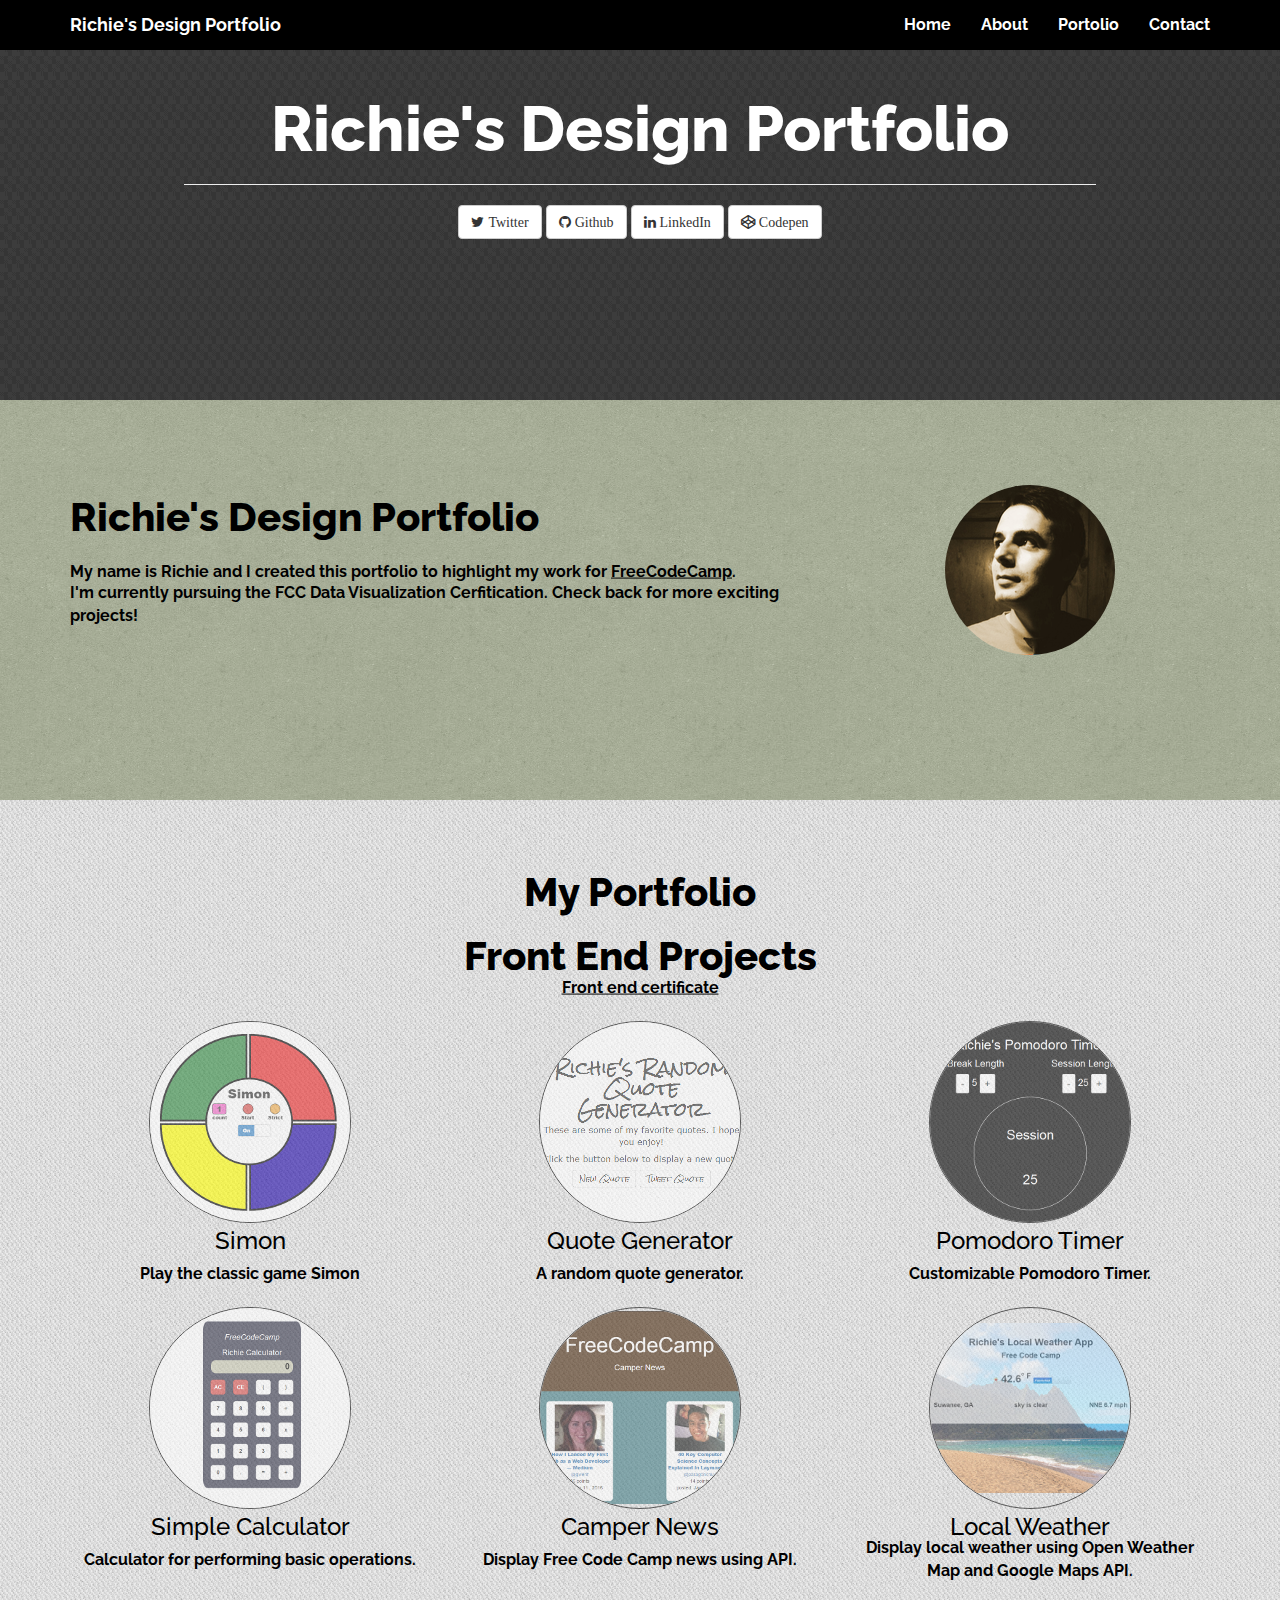
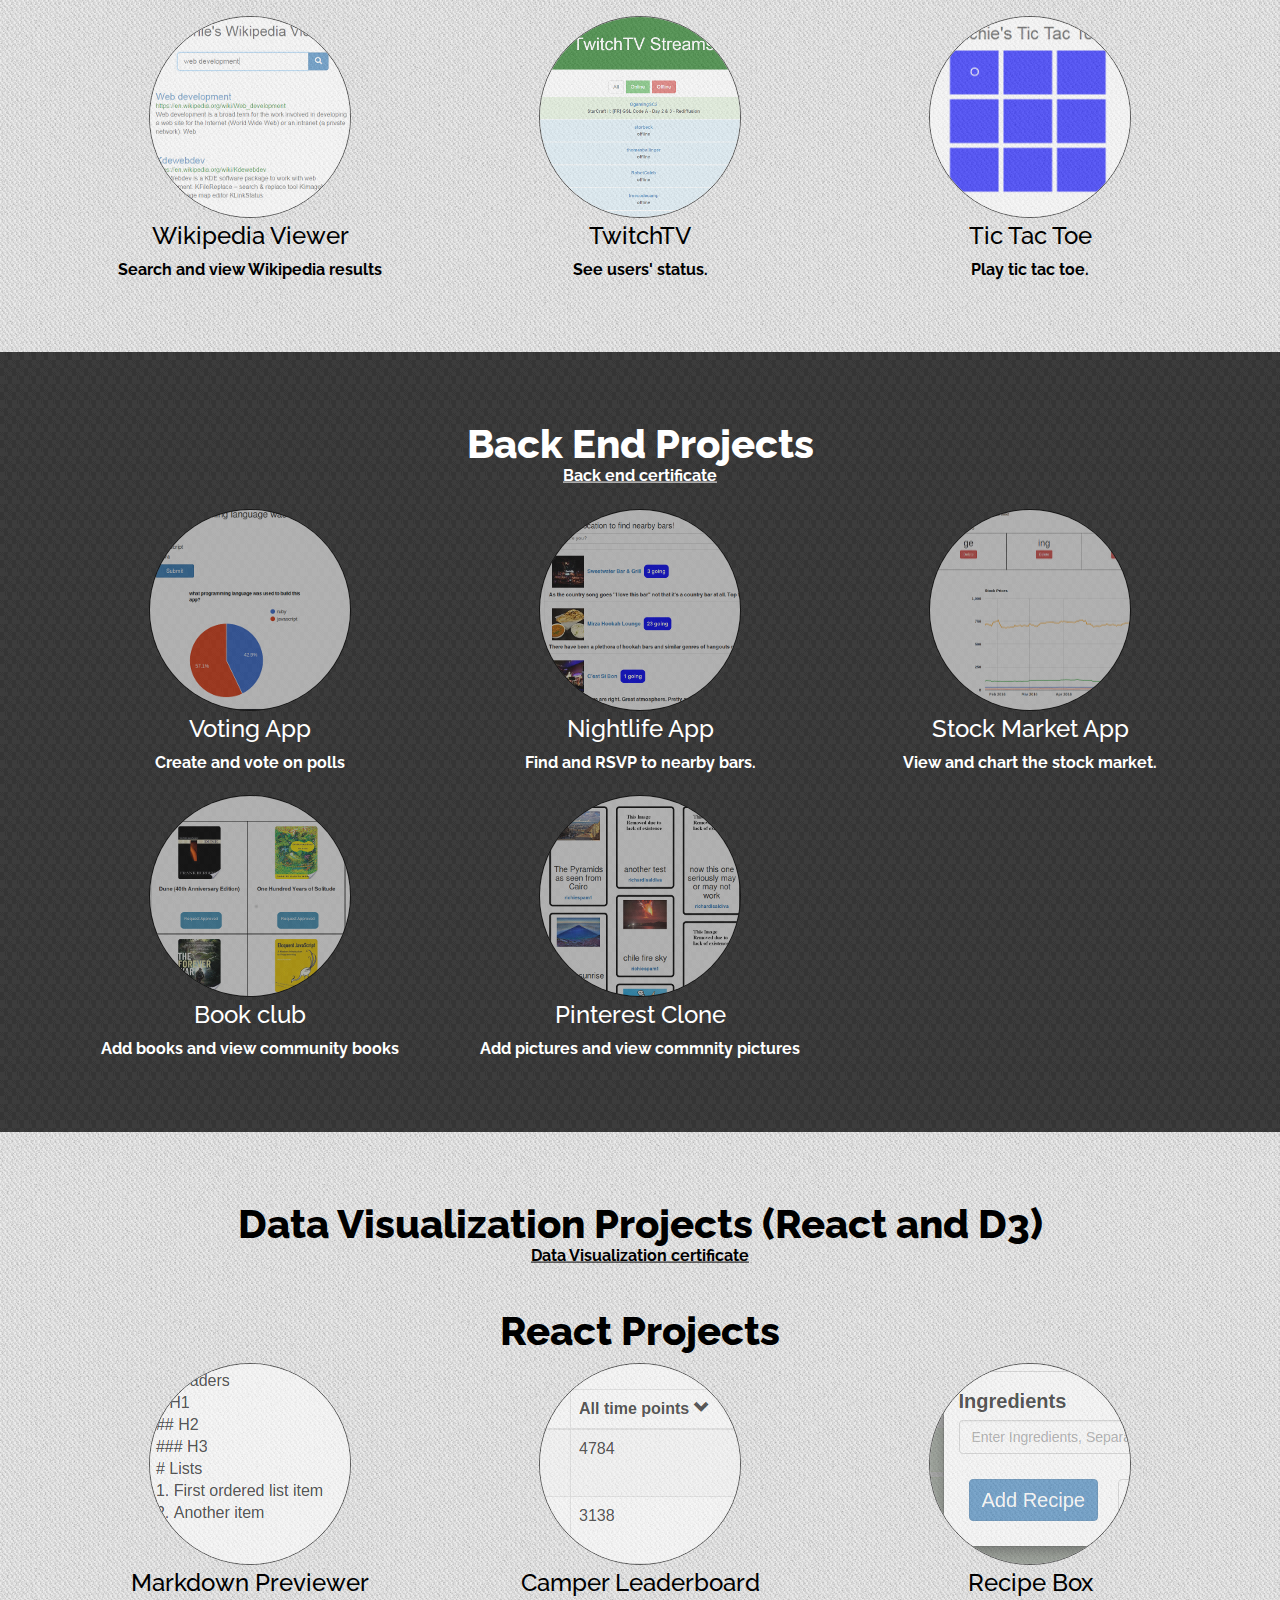
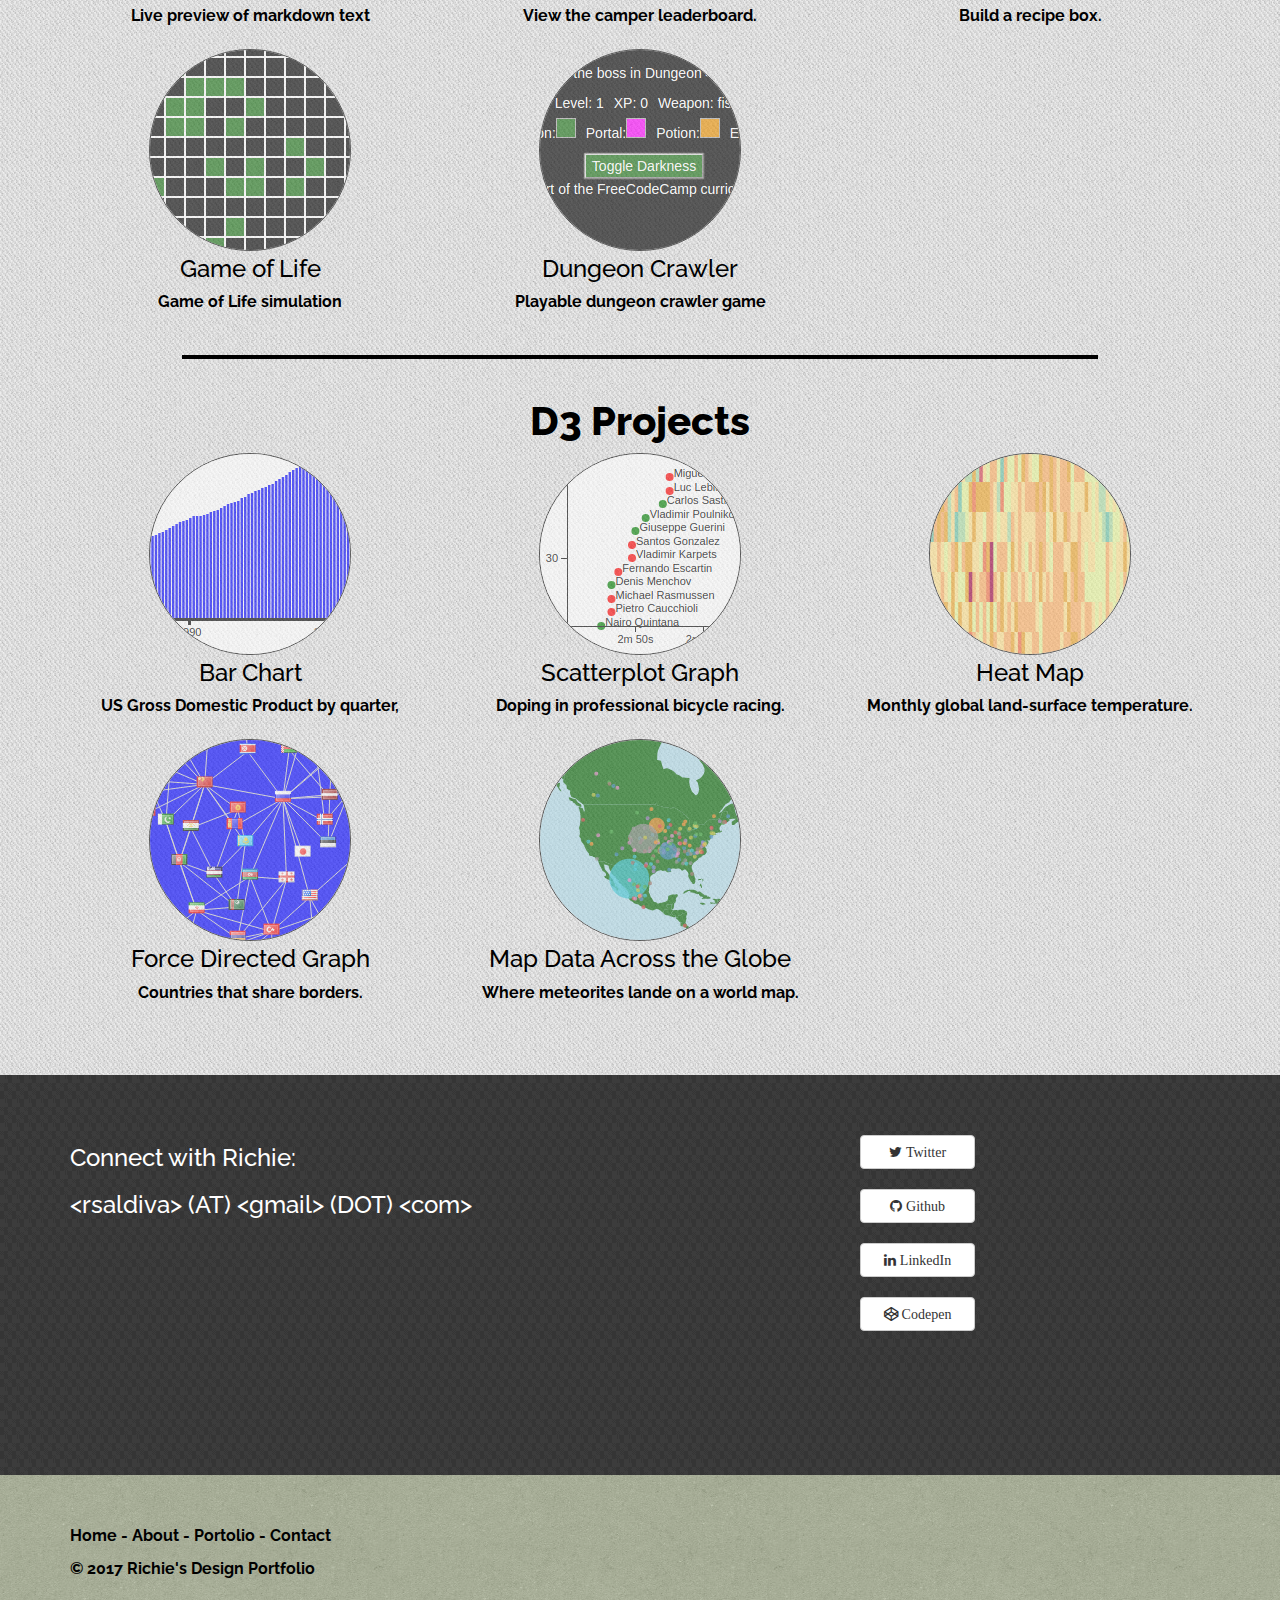
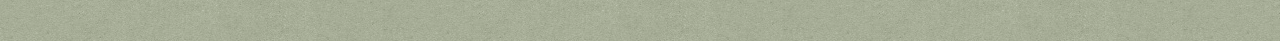
<file: index.html>
<!doctype html>

<html lang="en">

<head>
  <meta charset="utf-8">

  <title>Richie's Design Portfolio</title>
  <!-- Latest compiled and minified CSS -->
  <link rel="stylesheet" href="http://maxcdn.bootstrapcdn.com/bootstrap/3.3.6/css/bootstrap.min.css">
  <!-- font awesome -->
  <link rel="stylesheet" href="https://maxcdn.bootstrapcdn.com/font-awesome/4.5.0/css/font-awesome.min.css">

  <!-- jQuery library -->
  <script src="https://ajax.googleapis.com/ajax/libs/jquery/1.11.3/jquery.min.js"></script>

  <!-- Latest compiled JavaScript -->
  <script src="http://maxcdn.bootstrapcdn.com/bootstrap/3.3.6/js/bootstrap.min.js"></script>
  <!-- local javascript/jquery file -->
  <script src="js/custom.js"></script>
<link rel="icon" type="image/png" sizes="32x32" href="favicon-32x32.png">
  <!--local stylesheet -->
  <link rel="stylesheet" href="css/style.css">

   <link href='//fonts.googleapis.com/css?family=Raleway:400,700' rel='stylesheet' type='text/css'>

</head>

<body>
  <!--begin nav menu -->

  <nav class="navbar navbar-default navbar-fixed-top" role="navigation">
    <div class="container">
      <div class="navbar-header">
        <button type="button" class="navbar-toggle" data-toggle="collapse" data-target="#main-navbar-collapse">
          <span class="sr-only">Toggle navigation</span>
          <span class="icon-bar"></span>
          <span class="icon-bar"></span>
          <span class="icon-bar"></span>
        </button>

        <a class="navbar-brand" href="#">Richie's Design Portfolio</a>
      </div>

      <div class="collapse navbar-collapse" id="main-navbar-collapse">

        <ul class="nav navbar-nav navbar-right">
          <li><a href="#home">Home</a></li>
          <li><a href="#about">About</a></li>
          <li><a href="#portfolio">Portolio</a></li>
          <li><a href="#contact">Contact</a></li>
        </ul>
      </div>
    </div>
  </nav>
  <!--end nav menu -->

  <!--begin main body -->
  <!--begin home - jumbotron section -->
  <div class="jumbotron text-center home main-section">
    <div class="container">
      <a name="home"></a>
      <p>
        <h1>Richie's Design Portfolio</h1>
        <hr />
        <a href="https://twitter.com/richiespam1">
          <button type="button" class="btn btn-default" aria-label="Left Align">
            <span class="fa fa-twitter" aria-hidden="true"> Twitter</span>
          </button>
        </a>
        <a href="https://github.com/richardsa">
          <button type="button" class="btn btn-default" aria-label="Left Align">
            <span class="fa fa-github" aria-hidden="true"> Github</span>
          </button>
        </a>

        <a href="https://www.linkedin.com/in/richard-saldivar-478b6a10a">
          <button type="button" class="btn btn-default" aria-label="Left Align">
            <span class="fa fa-linkedin" aria-hidden="true"> LinkedIn</span>
          </button>
        </a>

        <a href="http://codepen.io/richardsa/">
          <button type="button" class="btn btn-default" aria-label="Left Align">
            <span class="fa fa-codepen" aria-hidden="true"> Codepen</span>
          </button>
        </a>
      </p>
    </div>

  </div>
  <!-- end home - jumbotron section -->
  <!-- begin about section -->
  <div class="about main-section">
    <div class="container">
      <div class="row">
        <div class="col-md-8">
          <a name="about"></a>
          <h1>Richie's Design Portfolio</h1>
          <br />
          <p>My name is Richie and I created this portfolio to highlight my work for <a href="http://freecodecamp.com/">FreeCodeCamp</a>.</p>
          <p>I'm currently pursuing the FCC Data Visualization Cerfitication. Check back for more exciting projects!</p>

        </div>
        <div class="col-md-4">
          <img src="images/me.png" class="center-block img-circle" />
        </div>

      </div>
    </div>

  </div>
  <!-- end about section -->
  <!-- begin portfolio section -->
  <div class="portfolio main-section">

      <a name="portfolio"></a>
      <div id="frontEnd">
        <div class="container">
      <div class="row text-center">
        <h1>My Portfolio</h1>
        <h2>Front End Projects</h2>
        <p><a href="https://www.freecodecamp.com/richardsa/front-end-certification">Front end certificate</a></p>
      </div>
      <div class="row text-center">
        <div class="col-md-4 portfolio-project">
          <a href="projects/simon/main.html"><img class="center-block" src="images/simon.png" />
            <div class="caption">
          </a>
          <h3>Simon</h3>
          <p>Play the classic game Simon</p>
          </div>

        </div>
        <div class="col-md-4 portfolio-project">
          <a href="projects/quote-generator/main.html"><img class="center-block" src="images/quote-gen_albnjd.png" /></a>
          <div class="caption">
            <h3>Quote Generator</h3>
            <p>A random quote generator.</p>
          </div>
        </div>
        <div class="col-md-4 portfolio-project">
          <a href="projects/pomodoro/main.html"> <img class="center-block" src="images/pomodoro_gfj02o.png" /></a>
          <div class="caption">
            <h3>Pomodoro Timer</h3>
            <p>Customizable Pomodoro Timer.</p>
          </div>
        </div>
        <!-- end portfolio row -->
        <!-- begin portfolio row -->
      </div>
      <div class="row text-center">
        <div class="col-md-4 portfolio-project">
          <a href="projects/calculator/main.html"><img class="center-block" src="images/calculator_mb33ql.png" /></a>
          <div class="caption">
            <h3>Simple Calculator</h3>
            <p>Calculator for performing basic operations.</p>
          </div>
        </div>
        <div class="col-md-4 portfolio-project">
          <a href="projects/camper-news/main.html"><img class="center-block" src="images/camper-news_jbwip0.png" /></a>
          <div class="caption">
            <h3>Camper News</h3>
            <p>Display Free Code Camp news using API.</p>
          </div>
        </div>

        <div class="col-md-4 portfolio-project">
          <a href="http://codepen.io/richardsa/full/qbmEJJ/"><img class="center-block" src="images/weather_ppzsxc.png" /></a>
          <div class="caption">
            <h3>Local Weather</h3>
            <p>Display local weather using Open Weather Map and Google Maps API.</p>
          </div>
        </div>

      </div>
      <!-- end portfolio row -->
      <!-- begin portfolio row -->
      <div class="row text-center">
        <div class="col-md-4 portfolio-project">
          <a href="projects/wikipedia-viewer/main.html"><img class="center-block" src="images/wikipedia_hqddn5.png" />
            <div class="caption">
          </a>
          <h3>Wikipedia Viewer</h3>
          <p>Search and view Wikipedia results</p>
          </div>

        </div>
        <div class="col-md-4 portfolio-project">
          <a href="projects/twitchTV/main.html"><img class="center-block" src="images/twitchTV_a18qjw.png" /></a>
          <div class="caption">
            <h3>TwitchTV</h3>
            <p>See users' status.</p>
          </div>
        </div>
        <div class="col-md-4 portfolio-project">
          <a href="projects/TicTacToe/main.html"> <img class="center-block" src="images/ticTacToe_aiolzf.png" /></a>
          <div class="caption">
            <h3>Tic Tac Toe</h3>
            <p>Play tic tac toe.</p>
          </div>
        </div>

      </div>
      <!--end portfolio row -->
      <!-- end front end -->
    </div></div>
      <!-- begin back end section -->
      <div id="backEnd">
        <div class="container">
      <div class="row text-center">
        <h2>Back End Projects</h2>
        <p><a href="https://www.freecodecamp.com/richardsa/back-end-certification">Back end certificate</a></p>
      </div>
      <!-- begin portfolio row -->
      <div class="row text-center">
        <div class="col-md-4 portfolio-project">
          <a href="https://protected-beach-54017.herokuapp.com/"><img class="center-block" src="images/voting.png" />
            <div class="caption">
          </a>
          <h3>Voting App</h3>
          <p>Create and vote on polls</p>
          </div>

        </div>
        <div class="col-md-4 portfolio-project">
          <a href="https://floating-refuge-16391.herokuapp.com"><img class="center-block" src="images/nightlife.png" /></a>
          <div class="caption">
            <h3>Nightlife App</h3>
            <p>Find and RSVP to nearby bars.</p>
          </div>
        </div>
        <div class="col-md-4 portfolio-project">
          <a href="https://lit-sea-82370.herokuapp.com/"> <img class="center-block" src="images/stockMarket.png" /></a>
          <div class="caption">
            <h3>Stock Market App</h3>
            <p>View and chart the stock market.</p>
          </div>
        </div>
      </div>
      <!--end portfolio row -->
      <!-- begin portfolio row -->
      <div class="row text-center">
        <div class="col-md-4 portfolio-project">
          <a href="https://mysterious-reaches-56145.herokuapp.com"><img class="center-block" src="images/bookClub.png" />
            <div class="caption">
          </a>
          <h3>Book club</h3>
          <p>Add books and view community books</p>
          </div>

        </div>
        <div class="col-md-4 portfolio-project">
          <a href="https://limitless-stream-97990.herokuapp.com/"><img class="center-block" src="images/pinterestClone.png" /></a>
          <div class="caption">
            <h3>Pinterest Clone</h3>
            <p>Add pictures and view commnity pictures</p>
          </div>

        </div>
        <!--end portfolio row -->
      </div>
    </div></div>
      <!-- end back end section -->
      <!-- begin data visualization  section -->
      <div id="dataVis">
        <div class="container">
      <div class="row text-center">
        <h2>Data Visualization Projects (React and D3)</h2>
        <p><a href="https://www.freecodecamp.com/richardsa/data-visualization-certification">Data Visualization certificate</a></p>
      </div>
      <!-- begin portfolio row -->
      <div class="row text-center">
        <h2>React Projects</h2>
      </div>
      <div class="row text-center">
        <div class="col-md-4 portfolio-project">
          <a href="http://codepen.io/richardsa/pen/LkmVyq"><img class="center-block" src="images/markdown.png" />
            <div class="caption">
          </a>
          <h3>Markdown Previewer</h3>
          <p>Live preview of markdown text</p>
          </div>

        </div>
        <div class="col-md-4 portfolio-project">
          <a href="http://codepen.io/richardsa/pen/QERRRp"><img class="center-block" src="images/camperLeaderBoard.png" alt="project screen shot" /></a>
          <div class="caption">
            <h3>Camper Leaderboard</h3>
            <p>View the camper leaderboard.</p>
          </div>
        </div>
        <div class="col-md-4 portfolio-project">
          <a href="http://codepen.io/richardsa/pen/dXBWqQ"> <img class="center-block" src="images/recipeBox.png" alt="project screen shot" /></a>
          <div class="caption">
            <h3>Recipe Box</h3>
            <p>Build a recipe box.</p>
          </div>
        </div>
      </div>
      <!--end portfolio row -->
      <!-- begin portfolio row -->
      <div class="row text-center">
        <div class="col-md-4 portfolio-project">
          <a href="http://codepen.io/richardsa/pen/ozxGNd"><img class="center-block" src="images/gameLife.png" alt="project screen shot" />
            <div class="caption">
          </a>
          <h3>Game of Life</h3>
          <p>Game of Life simulation</p>
          </div>

        </div>
        <div class="col-md-4 portfolio-project">
          <a href="http://codepen.io/richardsa/pen/BQWPXZ"><img class="center-block" src="images/dungeonCrawler.png" alt="project screen shot" /></a>
          <div class="caption">
            <h3>Dungeon Crawler</h3>
            <p>Playable dungeon crawler game</p>
          </div>
        </div>
      </div>

      <!--end portfolio row -->
<hr />
      <!-- begin portfolio row -->
      <div class="row text-center">
        <h2>D3 Projects</h2>
      </div>
      <div class="row text-center">
        <div class="col-md-4 portfolio-project">
          <a href="projects/bar/main.html"><img class="center-block" src="images/barChart.png" alt="project screen shot"/>
            <div class="caption">
          </a>
          <h3>Bar Chart</h3>
          <p>US Gross Domestic Product by quarter,</p>
          </div>

        </div>
        <div class="col-md-4 portfolio-project">
          <a href="projects/scatterplot/main.html"><img class="center-block" src="images/scatterPlot.png" alt="project screen shot"/></a>
          <div class="caption">
            <h3>Scatterplot Graph</h3>
            <p>Doping in professional bicycle racing.</p>
          </div>
        </div>
        <div class="col-md-4 portfolio-project">
          <a href="projects/heat/main.html"> <img class="center-block" src="images/heatMap.png" alt="project screen shot" /></a>
          <div class="caption">
            <h3>Heat Map</h3>
            <p>Monthly global land-surface temperature.</p>
          </div>
        </div>
      </div>
      <!--end portfolio row -->
      <!-- begin portfolio row -->
      <div class="row text-center">
        <div class="col-md-4 portfolio-project">
          <a href="projects/force/main.html"><img class="center-block" src="images/forceShot.png" alt="project screen shot" />
            <div class="caption">
          </a>
          <h3>Force Directed Graph </h3>
          <p>Countries that share borders.</p>
          </div>

        </div>
        <div class="col-md-4 portfolio-project">
          <a href="http://codepen.io/richardsa/full/XprYKO/"><img class="center-block" src="images/meteorGlobe.png" alt="project screen shot"/></a>
          <div class="caption">
            <h3>Map Data Across the Globe</h3>
            <p>Where meteorites lande on a world map.</p>
          </div>
        </div>
      </div>

      <!--end portfolio row -->
    </div></div>
      <!--end datavisualization section -->

      <!-- end portfolio section -->
    </div>
  </div>

  <!-- begin contact section -->
  <div id="contact" class="contact main-section">
    <div class="container">
      <a name="contact"></a>
      <div class="row">

        <div class="col-md-8">
          <h3>Connect with Richie:</h3>
          <h3>&lt;rsaldiva&gt; (AT) &lt;gmail&gt; (DOT) &lt;com&gt;</h3>
        </div>
        <div class="col-md-4">
          <ul class="list-unstyled contact-section">
            <li>
              <a href="https://twitter.com/richiespam1">
                <button type="button" class="btn btn-default" aria-label="Left Align">
                  <span class="fa fa-twitter" aria-hidden="true"> Twitter</span>
                </button>
              </a>
            </li>
            <li>
              <a href="https://github.com/richardsa">
                <button type="button" class="btn btn-default" aria-label="Left Align">
                  <span class="fa fa-github" aria-hidden="true"> Github</span>
                </button>
              </a>
            </li>
            <li>
              <a href="https://www.linkedin.com/in/richard-saldivar-478b6a10a">
                <button type="button" class="btn btn-default" aria-label="Left Align">
                  <span class="fa fa-linkedin" aria-hidden="true"> LinkedIn</span>
                </button>
              </a>
            </li>
            <li>
              <a href="http://codepen.io/richardsa/">
                <button type="button" class="btn btn-default" aria-label="Left Align">
                  <span class="fa fa-codepen" aria-hidden="true"> Codepen</span>
                </button>
              </a>
            </li>
          </ul>
        </div>

      </div>


    </div>
  </div>

  <!-- end contact section -->
  <!-- begin footer section -->

  <footer class="footer">
    <div class="container">
      <div class="row">
        <p class="footer-left col-xs-12 col-md-6">
          <a href="#home">Home</a> -
          <a href="#about">About</a> -
          <a href="#portfolio">Portolio</a> -
          <a href="#contact">Contact</a>
        </p>
      </div>
      <div class="row">
        <p class="footer-left col-xs-12 col-md-6">© 2017 Richie's Design Portfolio</p>
      </div>
    </div>
  </footer>
  <!-- end footer -->
  </div>

</body>

</html>
</file>
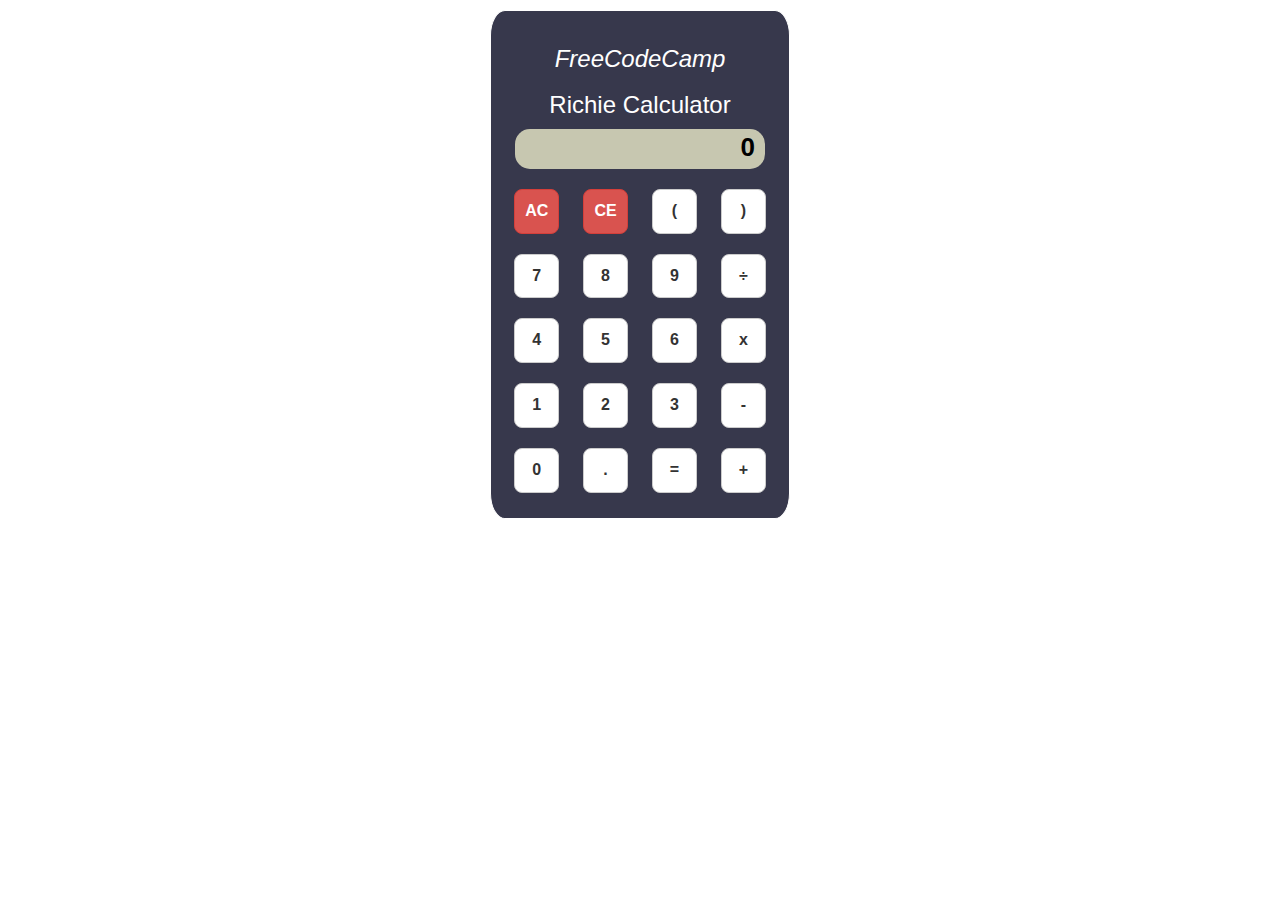
<file: projects/calculator/main.html>
<!doctype html>

 <html lang="en">
 <head>
   <meta charset="utf-8">

   <title>Richie's Calculator</title>
    <!-- Latest compiled and minified CSS -->
 <link rel="stylesheet" href="http://maxcdn.bootstrapcdn.com/bootstrap/3.3.5/css/bootstrap.min.css">
 <!-- font awesome -->
 <link rel="stylesheet" href="https://maxcdn.bootstrapcdn.com/font-awesome/4.5.0/css/font-awesome.min.css">

 <!-- jQuery library -->
 <script src="https://ajax.googleapis.com/ajax/libs/jquery/1.11.3/jquery.min.js"></script>

 <!-- Latest compiled JavaScript -->
 <script src="http://maxcdn.bootstrapcdn.com/bootstrap/3.3.5/js/bootstrap.min.js"></script>
 <!-- local javascript/jquery file -->
 <script src="js/custom.js"></script>

 <!--local stylesheet -->
 <link rel="stylesheet" href="css/style.css">

 </head>

<body>
  <div class="container">
    <div class="row text-center">
      <div id="calculator">
        <h3><em>FreeCodeCamp</em></h3>
        <h3>Richie Calculator</h3>
        <div id="calc-screen">
          0
        </div>
        <div id="calc-controls">
          <div class="row calc-buttons">
            <button id="all-clear" class="btn btn-danger control">AC</button>
            <button id="clear-entry" class="btn btn-danger control">CE</button>
            <button id="open-paren" class="btn btn-default control">(</button>
            <button id="close-paren" class="btn btn-default control">)</button>
          </div>
          <div class="row calc-buttons">
            <button class="btn btn-default calc-number">7</button>
            <button class="btn btn-default calc-number">8</button>
            <button class="btn btn-default calc-number">9</button>
             <button id="divide" class="btn btn-default control">&divide;</button>

          </div>
          <div class="row calc-buttons">
            <button class="btn btn-default calc-number">4</button>
            <button class="btn btn-default calc-number">5</button>
            <button class="btn btn-default calc-number">6</button>

            <button id="multiply" class="btn btn-default control">x</button>
          </div>
          <div class="row calc-buttons">
            <button class="btn btn-default calc-number">1</button>
            <button class="btn btn-default calc-number">2</button>
            <button class="btn btn-default calc-number">3</button>
            <button id="subtract" class="btn btn-default control">-</button>

          </div>
          <div class="row calc-buttons">
            <button class="btn btn-default calc-number">0</button>
            <button  class="btn btn-default calc-number">.</button>
            <button id="equal" class="btn btn-default control">=</button>
            <button id="add" class="btn btn-default control">+</button>
          </div>
        </div>
      </div>
    </div>
  </div>
</body>
</html>
</file>
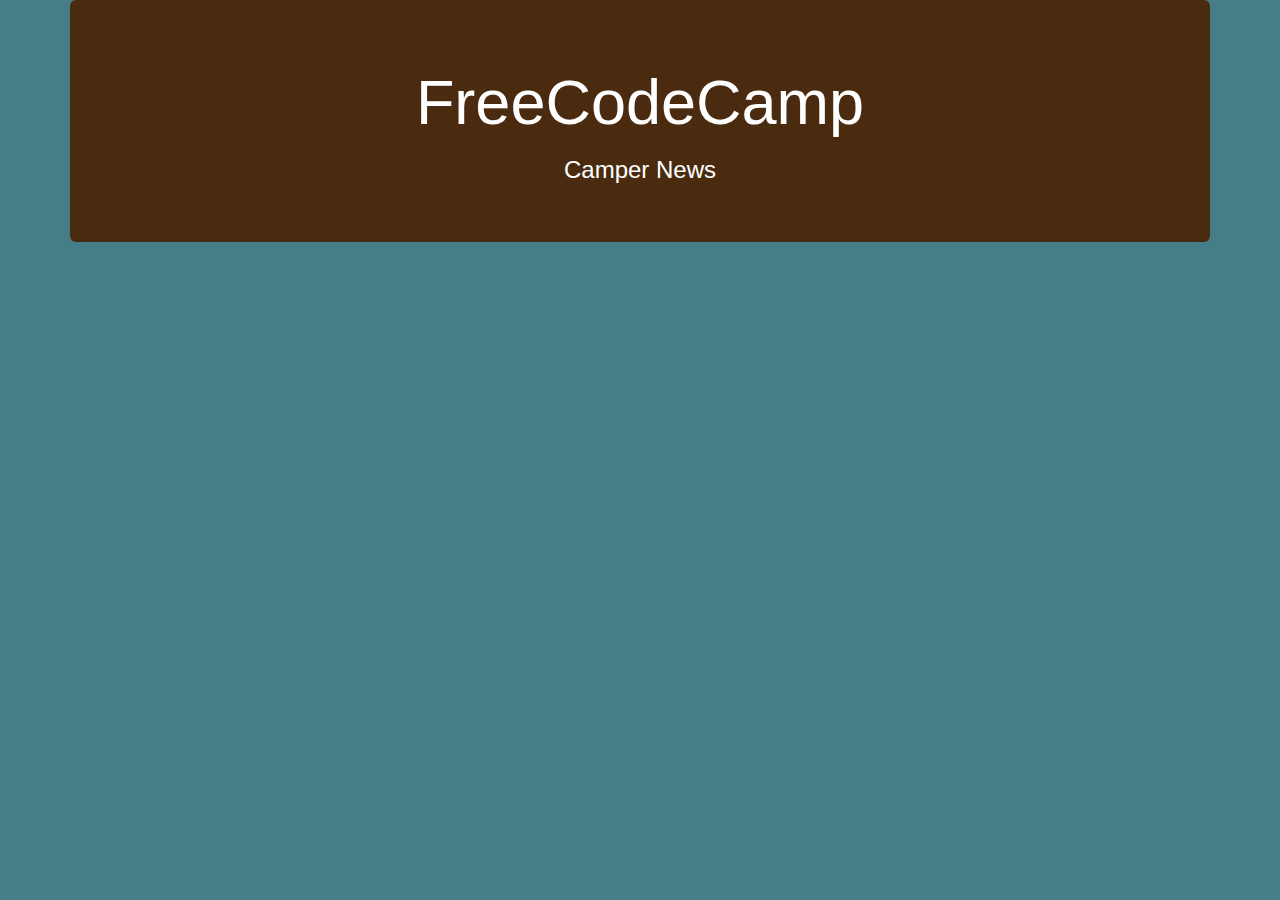
<file: projects/camper-news/main.html>
<!doctype html>

<html lang="en">

<head>
  <meta charset="utf-8">

  <title>Camper News</title>
  <!-- Latest compiled and minified CSS -->
  <link rel="stylesheet" href="http://maxcdn.bootstrapcdn.com/bootstrap/3.3.5/css/bootstrap.min.css">
  <!-- font awesome -->
  <link rel="stylesheet" href="https://maxcdn.bootstrapcdn.com/font-awesome/4.5.0/css/font-awesome.min.css">

  <!-- jQuery library -->
  <script src="https://ajax.googleapis.com/ajax/libs/jquery/1.11.3/jquery.min.js"></script>

  <!-- Latest compiled JavaScript -->
  <script src="http://maxcdn.bootstrapcdn.com/bootstrap/3.3.5/js/bootstrap.min.js"></script>
  <!-- local javascript/jquery file -->
  <script src="js/custom.js"></script>

  <!--local stylesheet -->
  <link rel="stylesheet" href="css/style.css">

</head>

<body>
  <div class="container">
    <div class="jumbotron">
      <div class="row text-center">
        <h1>FreeCodeCamp</h1>
        <h3>Camper News</h3>
      </div>
    </div>
      <div id="articles">
      </div>
    </div>
</body>

</html>
</file>
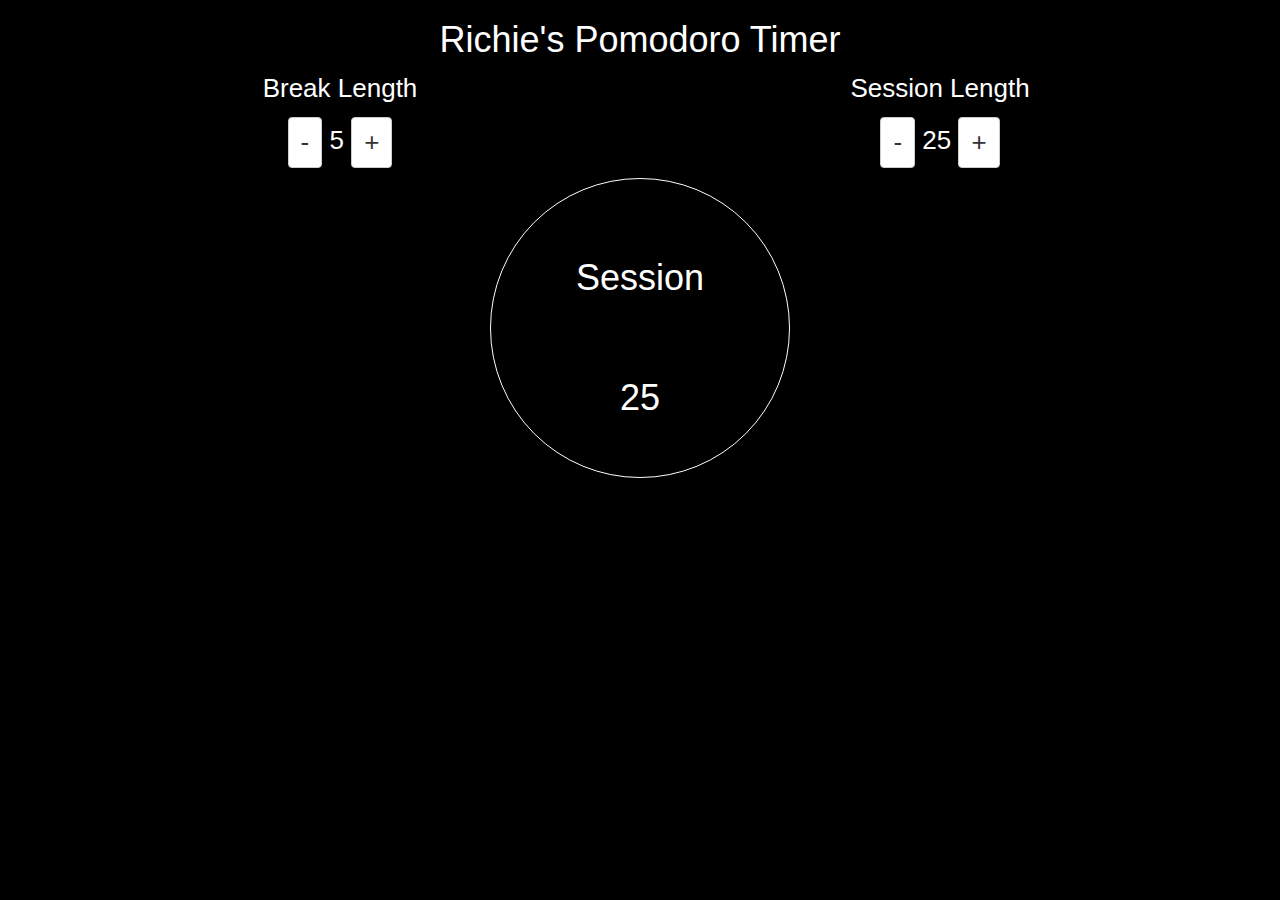
<file: projects/pomodoro/main.html>
<!doctype html>

<html lang="en">
<head>
  <meta charset="utf-8">

  <title>Richie's Pomodoro Timer</title>
   <!-- Latest compiled and minified CSS -->
<link rel="stylesheet" href="http://maxcdn.bootstrapcdn.com/bootstrap/3.3.5/css/bootstrap.min.css">
<!-- font awesome -->
<link rel="stylesheet" href="https://maxcdn.bootstrapcdn.com/font-awesome/4.5.0/css/font-awesome.min.css">

<!-- jQuery library -->
<script src="https://ajax.googleapis.com/ajax/libs/jquery/1.11.3/jquery.min.js"></script>

<!-- Latest compiled JavaScript -->
<script src="http://maxcdn.bootstrapcdn.com/bootstrap/3.3.5/js/bootstrap.min.js"></script>
<!-- local javascript/jquery file -->
<script src="js/custom.js"></script>

<!--local stylesheet -->
<link rel="stylesheet" href="css/style.css">
  
  </head>
<body>
<div class="container">
     <div class="row text-center">
  <h1>Richie's Pomodoro Timer</h3>
       <div class="row">
        <div class="col-xs-6">
          <p class="clock-labels">Break Length</p>
          <div id="break-labels">
          <button id="break-low" class="btn btn-default timeControl">-</button>
          <span id="break-length">5</span>
          <button id="break-high" class="btn btn-default timeControl">+</button>
          </p>
         </div>
         </div>
        <div class="col-xs-6">
          <p id="clock-labels">Session Length</p>
           <div id="session-labels">
          <button id="session-low" class="btn btn-default timeControl">-</button>
          <span id="session-length">25</span>
          <button id="session-high" class="btn btn-default timeControl">+</button>
          </div>
         </div>
       </div>
      <div id="timer">
        <h1 id="label">Session</h3>
        <h1 id="clock">25</h1>
      </div>
  </div>
</div>
</body>
</html>
</file>
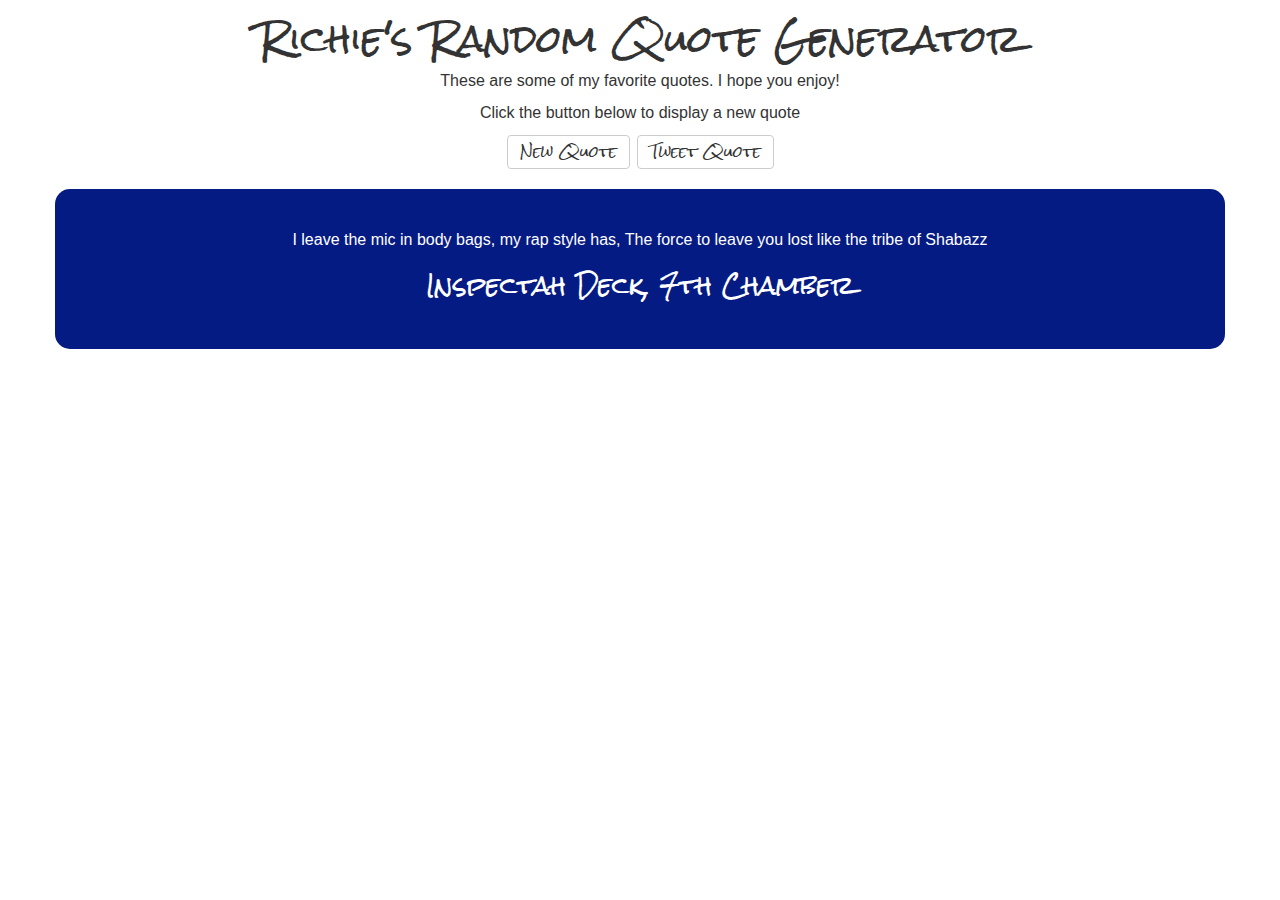
<file: projects/quote-generator/main.html>
<!doctype html>

<html lang="en">
<head>
  <meta charset="utf-8">

  <title>Richie's Quote Generator</title>
   <!-- Latest compiled and minified CSS -->
<link rel="stylesheet" href="http://maxcdn.bootstrapcdn.com/bootstrap/3.3.5/css/bootstrap.min.css">
<!-- font awesome -->
<link rel="stylesheet" href="https://maxcdn.bootstrapcdn.com/font-awesome/4.5.0/css/font-awesome.min.css">

<!-- jQuery library -->
<script src="https://ajax.googleapis.com/ajax/libs/jquery/1.11.3/jquery.min.js"></script>

<!-- Latest compiled JavaScript -->
<script src="http://maxcdn.bootstrapcdn.com/bootstrap/3.3.5/js/bootstrap.min.js"></script>
<!-- local javascript/jquery file -->
<script src="js/custom.js"></script>

<!--local stylesheet -->
<link rel="stylesheet" href="css/style.css">
<!-- load google font -->
<link href='https://fonts.googleapis.com/css?family=Rock+Salt' rel='stylesheet' type='text/css'>
  
  </head>
  
<body>
  <div class="container">
    <div class="row text-center">
      <h1>Richie's Random Quote Generator</h1>
      <p>These are some of my favorite quotes. I hope you enjoy!</p>
     <p>Click the button below to display a new quote</p>
      
      <button type="button" class="btn btn-default" id="quote-gen">
        New Quote</button>
      <a id="tweet-button-link" href=""> <button type="button" class="btn btn-default" id="quote-tweet">
       Tweet Quote</button></a>
      <div id="quote-pad"></div>
    </div>
  </div>
  
</body>
</html>
</file>
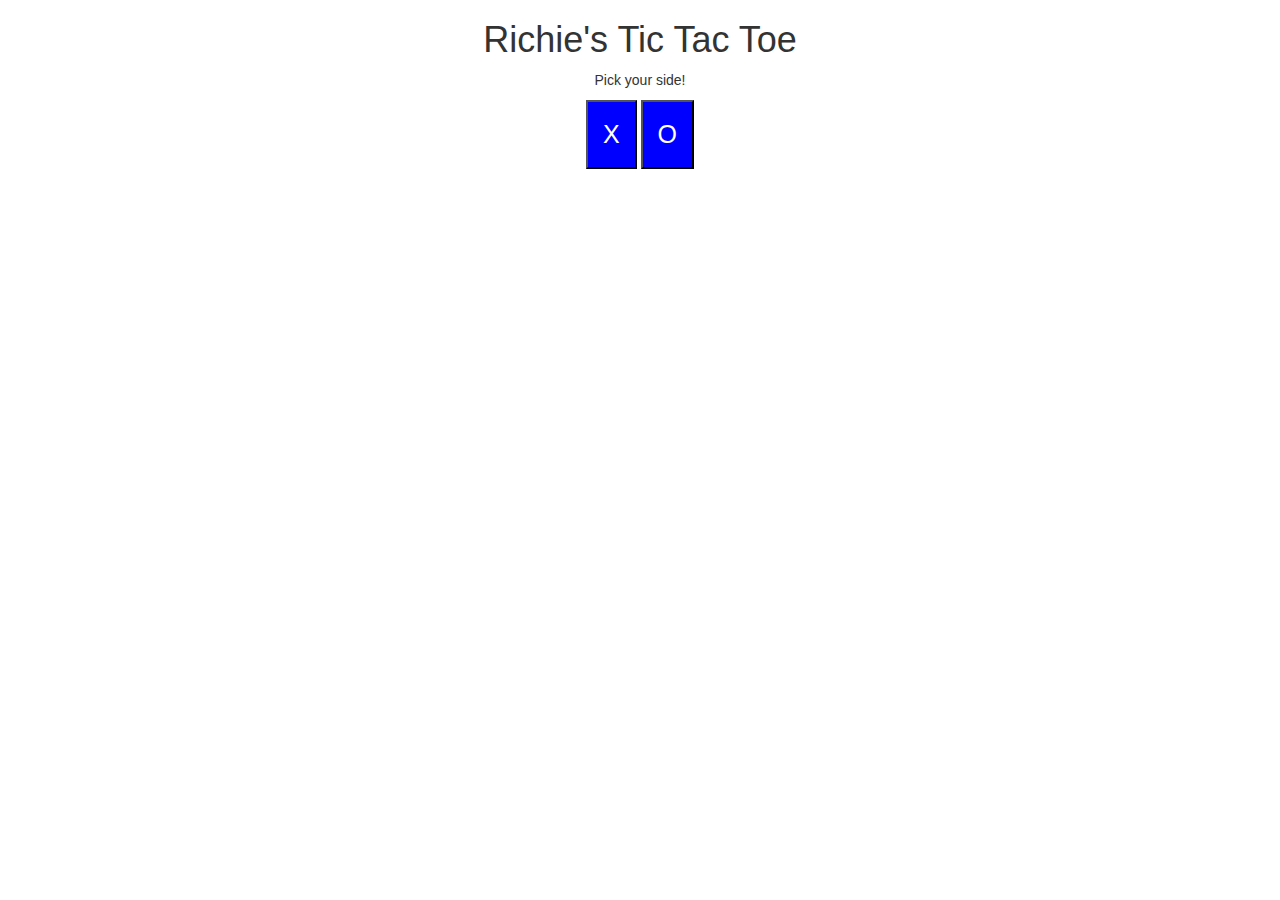
<file: projects/TicTacToe/main.html>
<!DOCTYPE html>
<html lang="en">
<head>
  <meta charset="UTF-8">
  <title>Tic Tac Toe</title>
  <!-- Latest compiled and minified CSS -->
  <link rel="stylesheet" href="http://maxcdn.bootstrapcdn.com/bootstrap/3.3.5/css/bootstrap.min.css">

  <!-- jQuery library -->
  <script src="https://ajax.googleapis.com/ajax/libs/jquery/1.11.3/jquery.min.js"></script>

  <!-- Latest compiled JavaScript -->
  <script src="http://maxcdn.bootstrapcdn.com/bootstrap/3.3.5/js/bootstrap.min.js"></script>
  <!-- local twoPlayer file
  <script src="js/twoPlayer.js"></script>-->

  <!-- local singlePlayervfile-->
  <script src="js/singlePlayer.js"></script> 

  <!--local stylesheet -->
  <link rel="stylesheet" href="css/style.css">
</head>
<body>

<div class="container">
  <div id="pageHeader">
    <h1>Richie's Tic Tac Toe</h1>
    <div id="pickerButtons">
      <p>Pick your side!</p>
       <button class="pickerButton" id="pickX" type="button">X</button>
       <button class="pickerButton" id="pickO" type="button">O</button>
    </div>
  </div>
  <div id="gameboard">
  <div class="game-row" id="row_1">

    <div class='col_A square' id="0"><h3> </h3></div>
    <div class='col_B square' id="1"><h3> </h3></div>
    <div class='col_C square' id="2"><h3> </h3></div>
  </div>

  <div class="game-row" id='row_2'>
    <div class='col_A square' id="3"><h3> </h3></div>
    <div class='col_B square' id="4"><h3> </h3></div>
    <div class='col_C square' id="5"><h3> </h3></div>
  </div>

  <div class="game-row" id='row_3'>
    <div class='col_A square' id="6"><h3> </h3></div>
    <div class='col_B square' id="7"><h3> </h3></div>
    <div class='col_C square' id="8"><h3> </h3></div>
  </div>
</div>


</div>
</body>
</html>
</file>
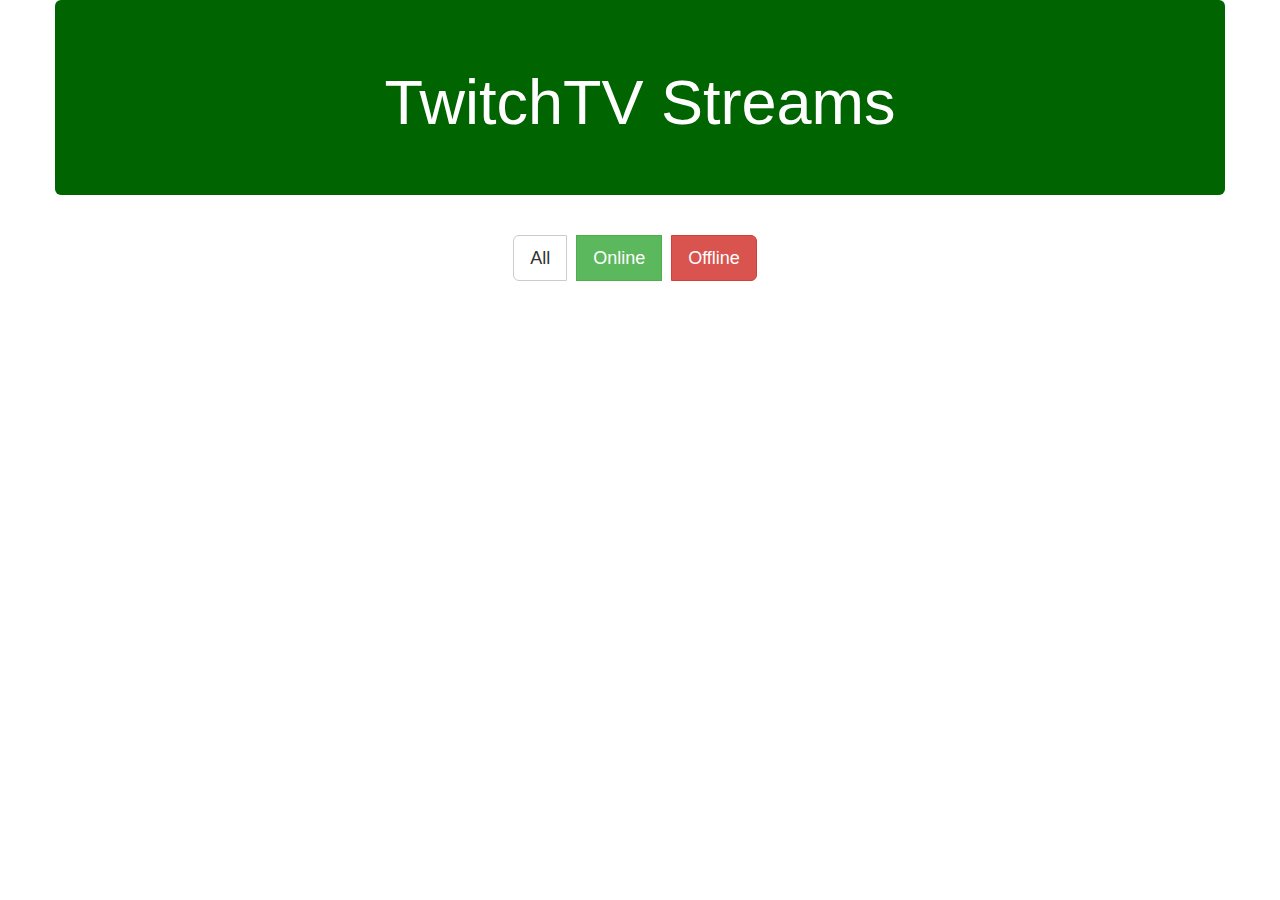
<file: projects/twitchTV/main.html>
<!DOCTYPE html>
<html lang="en">
<head>
  <meta charset="UTF-8">
  <title>TwitchTV Streams</title>
  <!-- Latest compiled and minified CSS -->
  <link rel="stylesheet" href="http://maxcdn.bootstrapcdn.com/bootstrap/3.3.5/css/bootstrap.min.css">

  <!-- jQuery library -->
  <script src="https://ajax.googleapis.com/ajax/libs/jquery/1.11.3/jquery.min.js"></script>

  <!-- Latest compiled JavaScript -->
  <script src="http://maxcdn.bootstrapcdn.com/bootstrap/3.3.5/js/bootstrap.min.js"></script>
  <!-- local javascript/jquery file -->
  <script src="js/custom.js"></script>

  <!--local stylesheet -->
  <link rel="stylesheet" href="css/style.css">
</head>
<body>

  <div class="container">
  <div class="row text-center jumbotron">
    <h1>TwitchTV Streams</h1>
  </div>

  <div class="row displayControls text-center">
    <div class="btn-group">
      <button type="button" id="allStreamsBtn" class="btn btn-default btn-lg">All </button>
      <button type="button" id="onlineStreamsBtn" class="btn btn-success btn-lg">Online</button>
      <button type="button" id="offlineStreamsBtn" class="btn btn-danger btn-lg">Offline</button>

    </div>
    <div class="row">
      <div class="col-xs-12 stream-information">
        <div id="activeStreams">
        </div>
        <div id="offlineStreams">
        </div>
        <div id="closedStreams">
        </div>
      </div>
    </div>

  </div>

</body>
</html>
</file>
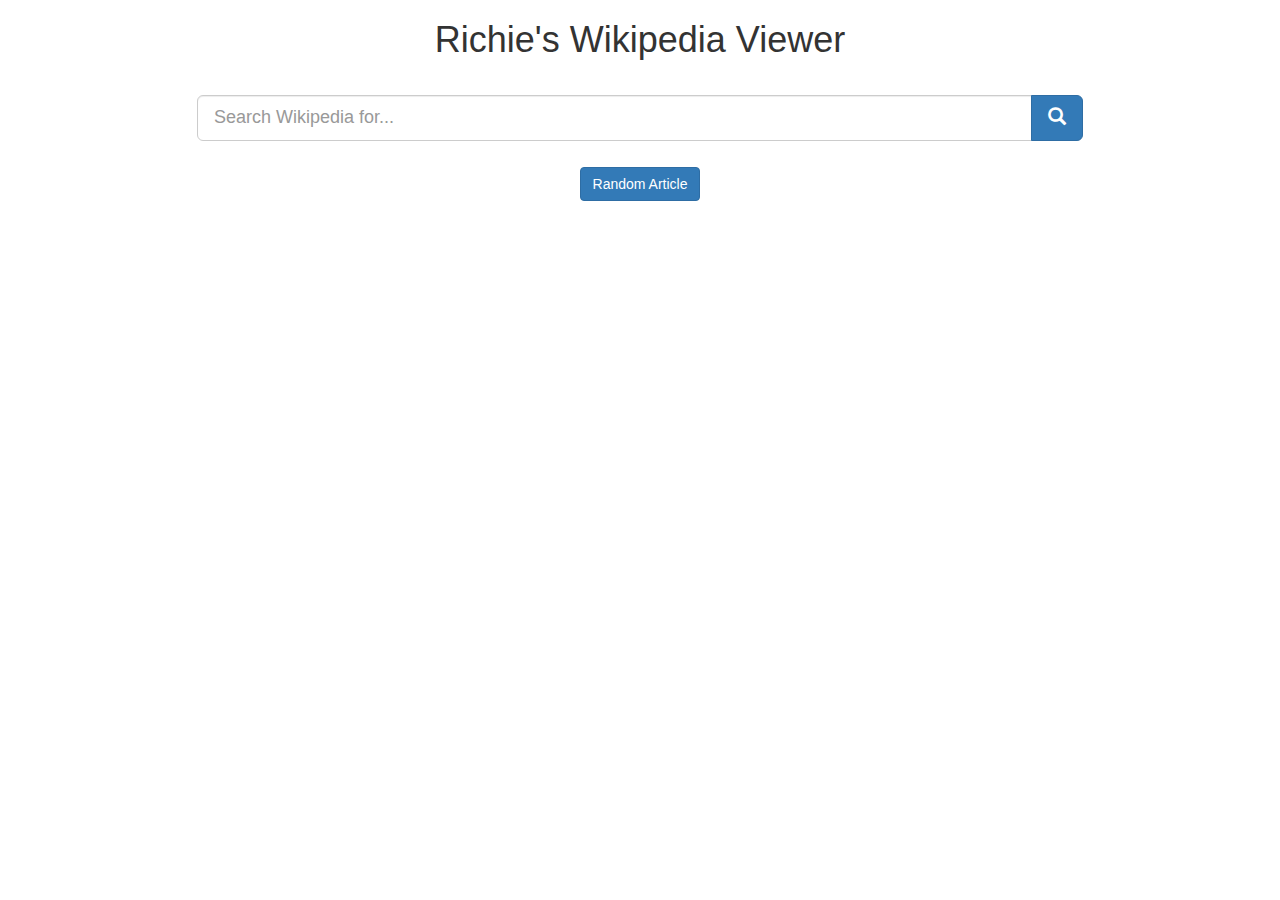
<file: projects/wikipedia-viewer/main.html>
<!DOCTYPE html>
<html lang="en">
<head>
  <meta charset="UTF-8">
  <title>Wikipedia Viewer</title>
  <!-- Latest compiled and minified CSS -->
  <link rel="stylesheet" href="http://maxcdn.bootstrapcdn.com/bootstrap/3.3.5/css/bootstrap.min.css">

  <!-- jQuery library -->
  <script src="https://ajax.googleapis.com/ajax/libs/jquery/1.11.3/jquery.min.js"></script>

  <!-- Latest compiled JavaScript -->
  <script src="http://maxcdn.bootstrapcdn.com/bootstrap/3.3.5/js/bootstrap.min.js"></script>
  <!-- local javascript/jquery file -->
  <script src="js/custom.js"></script>

  <!--local stylesheet -->
  <link rel="stylesheet" href="css/style.css">
</head>
<body>

  <div class="container">
  <div class="row text-center">
    <div class="row">

      <div class="col-md-12 center-block">
        <h1>Richie's Wikipedia Viewer</h1>
        <div id="search-box" class="input-group input-group-lg">
          <input type="text" id="searchQuery" class="form-control" placeholder="Search Wikipedia for...">
          <span class="input-group-btn">
        <button id="submit" type="button" class="btn btn-primary btn-lg">
    <span class="glyphicon glyphicon-search" aria-hidden="true"></span>
          </button>
          </span>

        </div>

      </div>

    </div>
    
  </div>
  <div class="row text-center">
    <div id="article" class="col-xs-12 searchResults">

    </div>
  </div>
  <div class="row text-center">
    <div class="col-xs-12">

      <a class="btn btn-primary" type="button" href="http://en.wikipedia.org/wiki/Special:Random">Random Article</a>
    </div>
  </div>

</div>

</body>
</html>
</file>
<file: css/style.css>
html, body {
  height: 100%;
  font-size: 16px;
  font-family: 'proxima-nova', 'Raleway', Helvetica, sans-serif;
  font-weight: 700;
}
h1, h2 {
  font-size: 40px;
  font-weight: 800;
}

/* footer */

.footer {
  position: relative;
  clear: both;
  padding-top: 20px;
  color: #ffffff;
  background-color: #000000;
}
.footer-left {
  text-aliign: left;
}
.footer a {
  color: #000000;
}

/* navbar */

.navbar {
  margin-bottom: 0px;
  background-color: #000000;
  border: none;
}
.navbar-default, .navbar-brand, .navbar-default .navbar-nav>li>a {
  color: #ffffff!important;
}
.navbar-default .navbar-nav>li>a:focus, .navbar-default .navbar-nav>li>a:hover {
  background-color: #4F608F;
  color: #FFFFFF;
}

/* main section div's */


/* main section links white*/

.main-section a {
  color: #000000;
  text-decoration: underline;
}
.main-section {
  color: #FFFFFF;
  min-height: 400px;
  background-position: 50% 50%;
  background-repeat: no-repeat;
  background-attachment: fixed;
  background-size: cover;
  padding-top: 75px;
}
.main-section p {
  position: relative;
  top: 50%;
  transform: translateY(-50%);
  vertical-align: middle;
}

/*jumbotron*/

.jumbotron {
  margin-bottom: 0px;
}
.jumbotron hr {
  max-width: 80%;
}
.jumbotron a {
  text-decoration: none;
}

/*about section*/

.about img {
  padding: 10px;
}
.home, .portfolio {
  background-color: #4F608F;
}
.portfolio {
  padding: 0;
}
.about, .contact {
  background-color: #162756;
}
.contact-section li {
  padding: 10px;
}
.contact-section li button {
  width: 115px;
}

/*button styling*/

.btn-default:hover {
  background-color: #000000;
  color: #ffffff;
}

/*portfolio */

.portfolio img {
  border: 1px solid #000000;
  border-radius: 50%;
  opacity: 0.6;
}
.portfolio img:hover {
  border: 2px solid #000000;
  opacity: 1;
}
.caption h3 {
  margin-top: 5px;
  padding-bottom: 10px;
}
.footer, .about {
  background: url('../images/green_cup_kq4xth.png') top left repeat;
  color: #000000;
}
#dataVis hr {
  border: 2px solid #000000;
  max-width: 80%;
}
#frontEnd, #dataVis {
  background: url('../images/cheap_diagonal_fabric_hf5wvi.png') top left repeat;
  color: #000000;
}
#backEnd, #contact, .jumbotron {
  background: url('../images/dark_fish_skin__2X_flbhqo.png') top left repeat;
  color: #ffffff;
}
#backEnd a, #contact a, .jumbotron a {
  color: #ffffff;
}
#frontEnd a, #dataVis a {
  color: #000000;
}
#backEnd {
  /* background-color: #3e4249; */
  background-color: #4F608F;
}
#frontEnd, #dataVis, #contact, #backEnd, .footer {
  padding-top: 50px;
  padding-bottom: 50px;
}
@media (max-width: 991px) {
  .navbar-brand {
    font-size: 40px;
  }
  .navbar-header {
    float: none;
  }
  .navbar-left, .navbar-right {
    float: none !important;
  }
  .navbar-toggle {
    display: block;
  }
  .navbar-collapse {
    font-size: 30px;
    border-top: 1px solid transparent;
    box-shadow: inset 0 1px 0 rgba(255, 255, 255, 0.1);
  }
  .navbar-fixed-top {
    top: 0;
    border-width: 0 0 1px;
  }
  .navbar-collapse.collapse {
    display: none!important;
  }
  .navbar-nav {
    float: none!important;
    margin-top: 7.5px;
  }
  .navbar-nav>li {
    float: none;
  }
  .navbar-nav>li>a {
    padding-top: 10px;
    padding-bottom: 10px;
  }
  .collapse.in {
    display: block !important;
  }
}
</file>
<file: projects/calculator/css/style.css>
.btn {
  width: 45px;
  padding: 10px;
  margin: 10px;
}

#calc-screen {
  font-weight:700;
  overflow:hidden;
  width: 250px;
  height: 40px;
  background-color: #C7C7B0;
  margin-left: auto;
  margin-right: auto;
  font-size: 26px;
  text-align: right;
  padding-right: 10px;
  color: #000000;
  border-radius: 15px;
  margin-bottom:10px;
  margin-top:10px;
}

#calculator {
  margin-left: auto;
  margin-right: auto;
  width: 300px;
  border: solid 1px;
  margin-top: 10px;
  border-radius: 5%;
  padding: 15px;
  background-color: #37384C;
  color: #ffffff;
}

.btn {
  font-size:16px;
  font-weight:700;
  border-radius: 8px;
}
</file>
<file: projects/camper-news/css/style.css>
.article img {
  padding-top: 10px;
  height: 150px;
  width: 150px;
}

.article {
  padding-left: 5px;
  padding-right: 5px;
  width: 200px;
  background-color: #ffffff;
  height: 300px;
  margin-left: auto;
  margin-right: auto;
  margin-bottom: 15px;
  border-radius: 10px;
}

body {
  background-color: #457E86;
  color: #000000;
}

.article-title {
  font-weight: 800;
}

.jumbotron {
  background-color: #4A2B0F;
  color: #ffffff;
}
</file>
<file: projects/pomodoro/css/style.css>
body {
  background-color: #000000;
  color: #ffffff;
  font-size: 26px;
}

#timer {
  height: 300px;
  border: 1px solid;
  width: 300px;
  margin-left: auto;
  margin-right: auto;
  border-radius: 50%;
}

#timer h1 {
  padding-top: 20%;
}

#break-low:hover,
#break-high:hover,
#session-high:hover,
#session-low:hover,
#timer:hover {
  cursor: pointer;
}

.btn {
  font-size: 26px;
}
</file>
<file: projects/quote-generator/css/style.css>
body {
  font-size:16px;
  font-family: 'Rock Salt', cursive;
}
p { font-family: verdana, sans-serif}

#quote-pad {
  margin-top:20px;
  background-color: #041B84;
  color: #ffffff;
  padding: 40px 25px;
  
  border-radius: 15px;
}
.btn-default:hover{
  background-color: #041B84;
  color: #ffffff;
  
}
</file>
<file: projects/TicTacToe/css/style.css>
.square {
  background-color: blue;
  width:100px;

    display: table-cell;


}
#gameboard {display:none;}
.pickerButtons p {font-size:30px;}
.pickerButton {background-color: blue; color: #ffffff; padding:15px; font-size:25px;}
.square h3 {
  color: #ffffff;
  text-align: center;
  line-height: 90px;
  margin:0px;
  padding:0px;
}

.game-row
{
  height:100px;
    display: table;
    margin-right:auto;
    margin-left:auto;
    table-layout: fixed;
    border-spacing: 10px 5px;
}

#pageHeader {margin-left: auto; margin-right:auto; text-align:center;}
</file>
<file: projects/twitchTV/css/style.css>
body {
font-size: 16px;
font-family: sans-serif;
line-height: 1.6em;
font-weight: 600;
}

.displayControls .btn {
margin: 10px;
}

.offline,
.closed,
.streaming {
padding: 15px;
text-align: left;
margin-top: 3px;
margin-bottom: 3px;
}

.offline {
background-color: #d9edf7;
}

.offline:hover,
.offline:active {
background-color: #bce8f1;
}

.streaming {
background-color: #dff0d8;
}

.streaming:hover,
.streaming:active {
background-color: #d6e9c6;
}

.closed {
background-color: #f2dede;
}

.closed:hover,
.closed:active {
background-color: #ebccd1;
}

.jumbotron {
background-color: #006400;
color: #ffffff;
}

@media screen and (max-width:990px) {
.offline,
.closed,
.streaming {
  text-align: center;
}
</file>
<file: projects/wikipedia-viewer/css/style.css>
body {
  font-size: 16px;
}

.result {
  margin-bottom: 10px;
  text-align: left;
  padding-top: 10px;
  padding-bottom: 10px;
}

#search-box {
  width: 80%;
  margin-right: auto;
  margin-left: auto;
  padding: 25px;
}

h3.resultTitle {
  margin-bottom: 0px;
}

.resultURL {
  color: #008000;
}

.result {
  padding: 10px;
}

.result:hover,
.result:active,
.result:focus {
  background-color: #F1F1F1;
}
</file>
